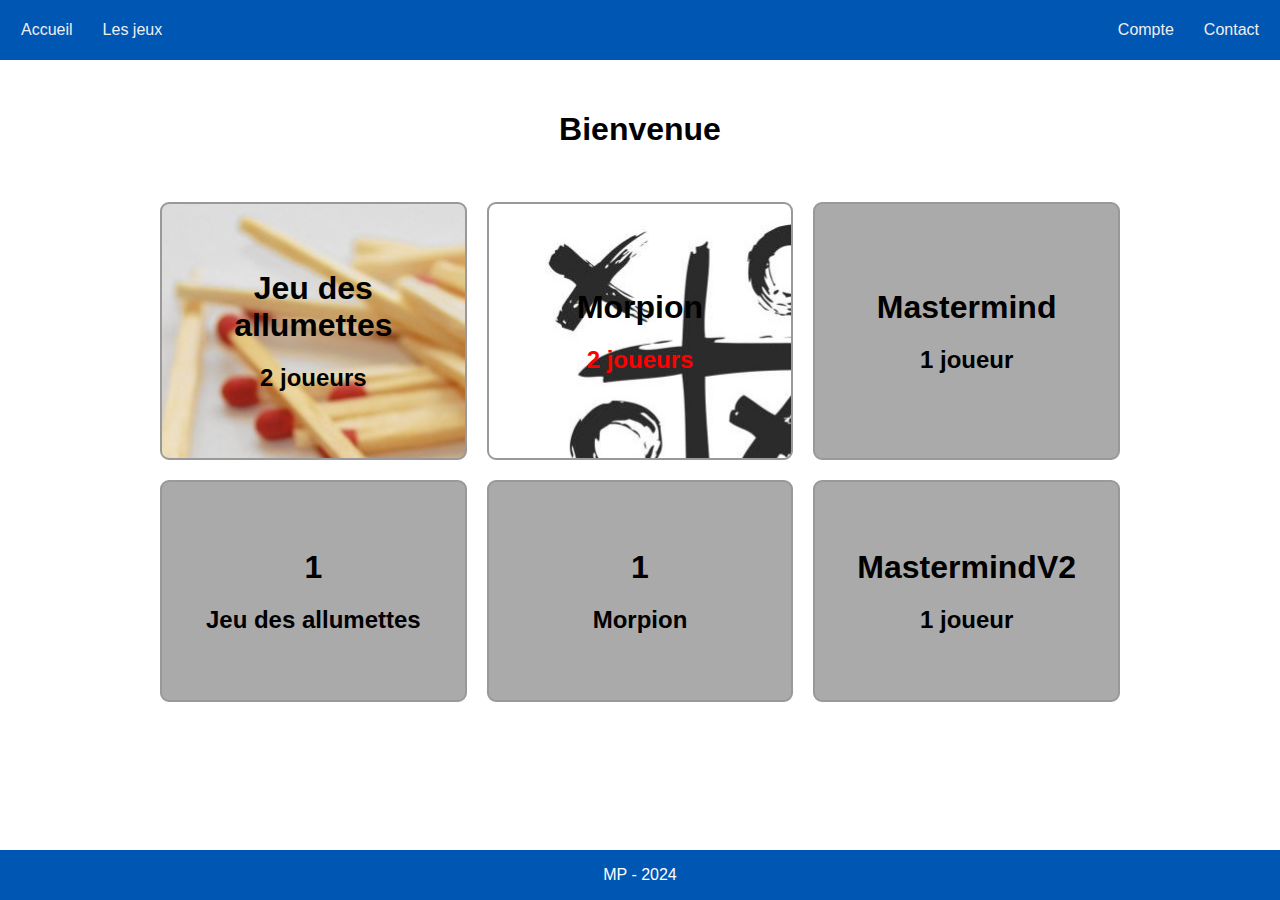
<file: index.html>
<!DOCTYPE html>
<head>
    <meta charset="UTF-8">
    <meta name="viewport" content="width=device-width, initial-scale=0">
    <title>Jeux</title>
    <link  type="text/css" rel="stylesheet" href="assets/style/style.css">
</head>

<body>
    <div class="header">
        <left>
            <ul>
                <li><a href="#">Accueil</li></a>
                <li><a href="#">Les jeux</li></a>
            </ul>
        </left>
        <right>
            <ul>
                <li><a href="compte.html">Compte</a></li>
                <li><a href="contact.html">Contact</li></a>
            </ul>
        </right>
        
    </div>
    <div class="intro">
        <h1>Bienvenue</h1>
    </div>
    <div class="main">
        <section class="carte" id="allumette">
            <a href="JeuAllumettes.html">
                <content>
                    <h1>Jeu des allumettes</h1>
                    <h2>2 joueurs</h2>
                </content>
            </a>
        </section>
        <section class="carte" id="morpion">
            <a href="Morpion.html">
                <content>
                    <h1>Morpion</h1>
                    <h2>2 joueurs</h2>
                </content>
            </a>
        </section>
        <section class="carte">
            <a href="Mastermind.html">
                <content>
                    <h1>Mastermind</h1>
                    <h2>1 joueur</h2>
                </content>
            </a>
        </section>
        <section class="carte">
            <a href="JeuAllumettes.html">
                <content>
                    <h1>1</h1>
                    <h2>Jeu des allumettes</h2>
                </content>
            </a>
        </section>
        <section class="carte">
            <a href="#">
                <content>
                    <h1>1</h1>
                    <h2>Morpion</h2>
                </content>
            </a>
        </section>
        <section class="carte">
            <a href="Mastermindv2.html">
                <content>
                    <h1>MastermindV2</h1>
                    <h2>1 joueur</h2>
                </content>
            </a>
        </section>
    </div>
    <div class="footer">
        MP - 2024
    </div>
</body>
</file>
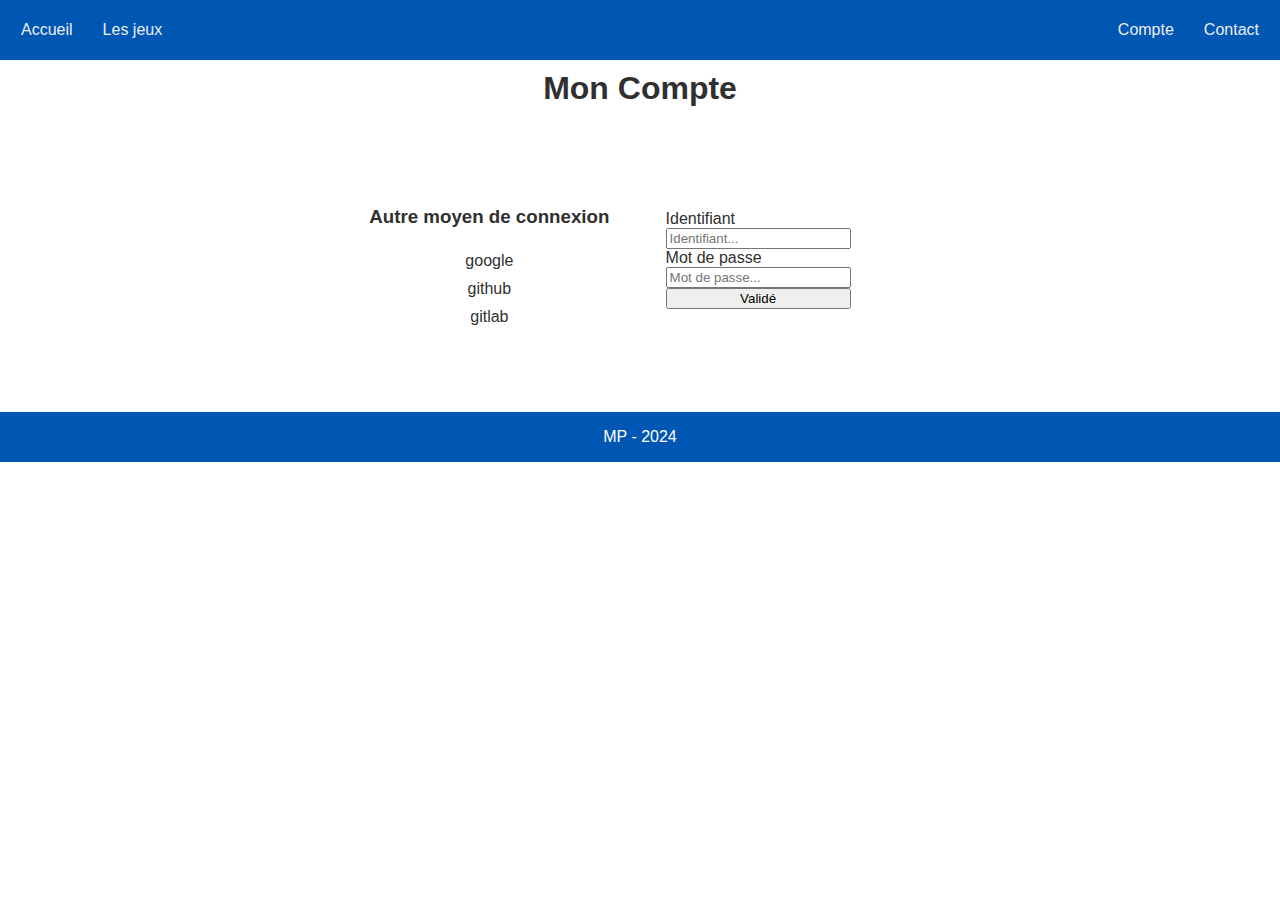
<file: compte.html>
<!DOCTYPE html>
<head>
    <meta charset="UTF-8">
    <meta name="viewport" content="width=device-width, initial-scale=0">
    <title>Jeux</title>
    <link  type="text/css" rel="stylesheet" href="assets/style/stylecompte.css">
</head>

<body>
    <div class="header">
        <left>
            <ul>
                <li><a href="index.html">Accueil</li></a>
                <li><a href="index.html">Les jeux</li></a>
            </ul>
        </left>
        <right>
            <ul>
                <li><a href="#">Compte</a></li>
                <li><a href="contact.html">Contact</li></a>
            </ul>
        </right>
    </div>
    <div class="main">
        <titre>Mon Compte</titre>
        <div class="container">
            <left>
                <div class="appli">
                    <h3>Autre moyen de connexion</h3>
                    <section class="appli" id="google">
                        google
                    </section>
                    <section class="appli" id="github">
                        github
                    </section>
                    <section class="appli" id="gitlab">
                        gitlab
                    </section>
                </div>
            </left>
            
            <right>
                <form id="connexion" action="assets/script/scriptMorpion.js" method="post">
                    <label for="identifiant">Identifiant</label>
                    <input type="text" id="identifiant" name="identifiant" placeholder="Identifiant..." required>
                    
                    <label for="identifiant">Mot de passe</label>
                    <input type="password" id="password" name="password" placeholder="Mot de passe..." required>
                    
                    <input type="submit" value="Validé">
                </form>
            </right>
        </div>
    </div>
    

    <div class="footer">
        MP - 2024
    </div>
</body>
</file>
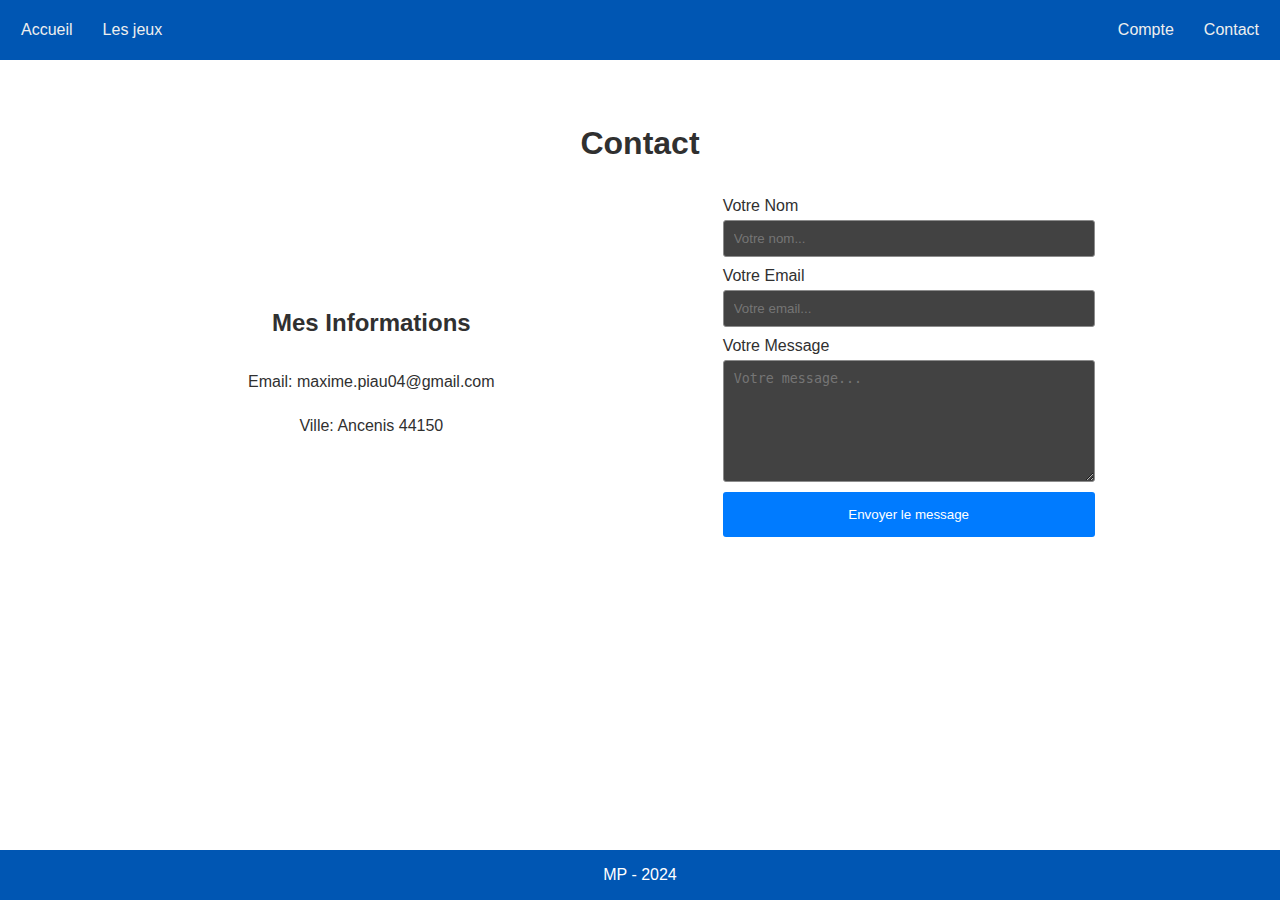
<file: contact.html>
<!DOCTYPE html>
<head>
    <meta charset="UTF-8">
    <meta name="viewport" content="width=device-width, initial-scale=0">
    <title>Jeux</title>
    <link  type="text/css" rel="stylesheet" href="assets/style/stylecontact.css">
</head>

<body>
    <div class="header">
        <left>
            <ul>
                <li><a href="index.html">Accueil</li></a>
                <li><a href="index.html">Les jeux</li></a>
            </ul>
        </left>
        <right>
            <ul>
                <li><a href="compte.html">Compte</a></li>
                <li><a href="#">Contact</li></a>
            </ul>
        </right>
    </div>
    
    
    <div class="contact">
        <titre>Contact</titre>
        <box>
            <div class="container">
                <div class="contact-info">
                    <h2>Mes Informations</h2>
                    <p>Email: maxime.piau04@gmail.com</p>
                    <p>Ville: Ancenis 44150</p>
                </div>
                <div class="contact-form">
                    <form id="contactForm" action="#" method="post">
                        <label for="name">Votre Nom</label>
                        <input type="text" id="name" name="name" placeholder="Votre nom..." required>
                        
                        <label for="email">Votre Email</label>
                        <input type="email" id="email" name="email" placeholder="Votre email..." required>
                        
                        <label for="message">Votre Message</label>
                        <textarea id="message" name="message" placeholder="Votre message..." style="height:100px" required></textarea>
                        
                        <input type="submit" value="Envoyer le message">
                    </form>
                </div>
            </div>
        </box>
    </div>

    <div class="footer">
        MP - 2024
    </div>
</body>
</file>
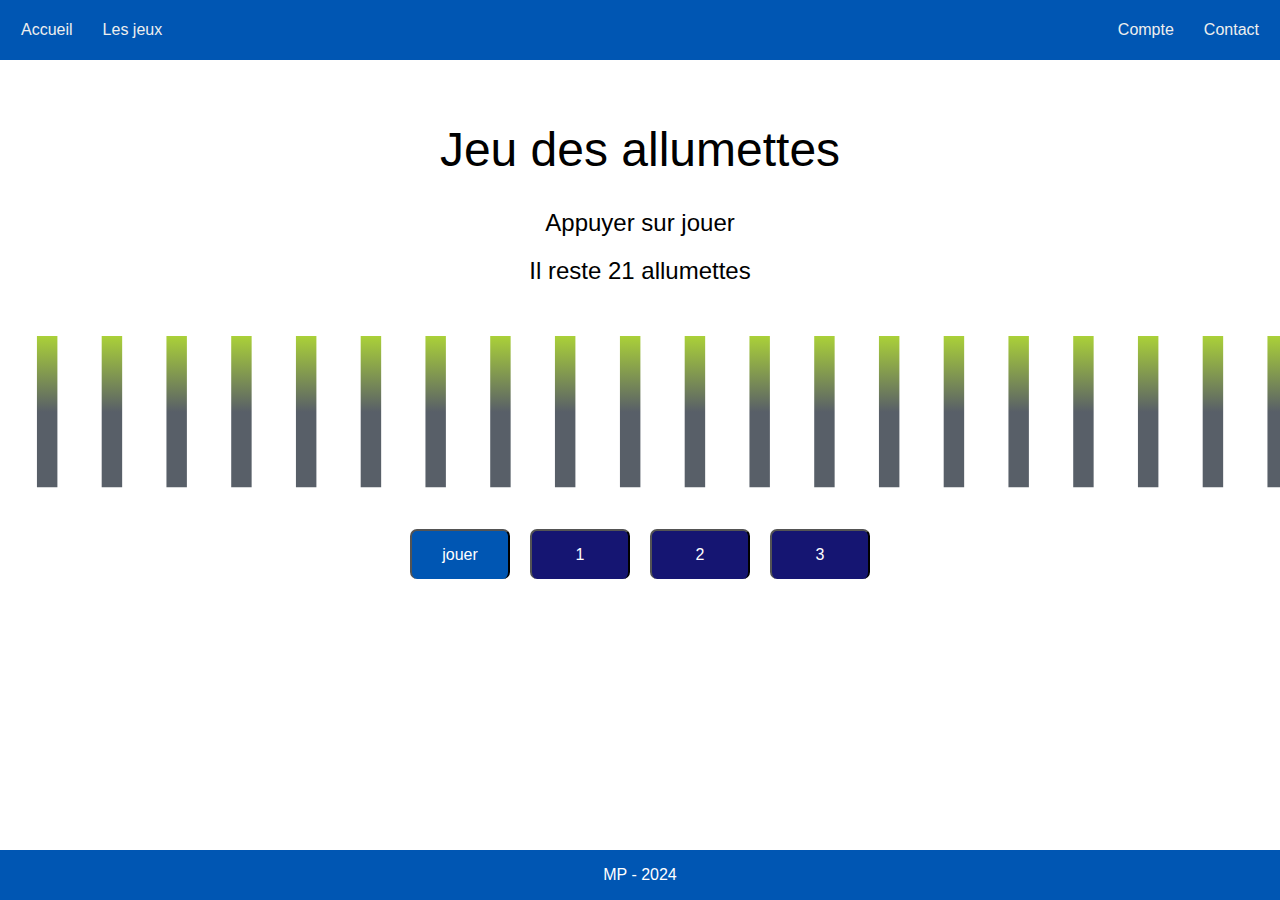
<file: JeuAllumettes.html>
<!DOCTYPE html>
<head>
    <meta charset="UTF-8">
    <meta name="viewport" content="width=device-width, initial-scale=0">
    <title>Jeux</title>
    <link  type="text/css" rel="stylesheet" href="assets/style/styleallumette.css">
</head>

<body>
    <div class="header">
        <left>
            <ul>
                <li><a href="index.html">Accueil</li></a>
                <li><a href="index.html">Les jeux</li></a>
            </ul>
        </left>
        <right>
            <ul>
                <li><a href="compte.html">Compte</a></li>
                <li><a href="contact.html">Contact</li></a>
            </ul>
        </right>
    </div>
    
    <div class="allumette" id="visible">
        <div class="intro">
            <h1>Jeu des allumettes</h1>
        </div>
        <div class="joueur" id="joueur">Appuyer sur jouer</div>
        <div class="reste" id="reste">Il reste 21 allumettes</div>
        <div class="affichage" id="affichage">|||||||||||||||||||||</div>
        <div class="buttons">
            <button class="button" onclick="restart()">jouer</button>
            <button class="button" id="start" onclick="prendre('1')">1</button>
            <button class="button" id="start" onclick="prendre('2')">2</button>
            <button class="button"id="start"  onclick="prendre('3')">3</button>
        </div>
    </div>
    
    <script src="assets/script/scriptAllumette.js"></script>



    <div class="footer">
        MP - 2024
    </div>
</body>
</file>
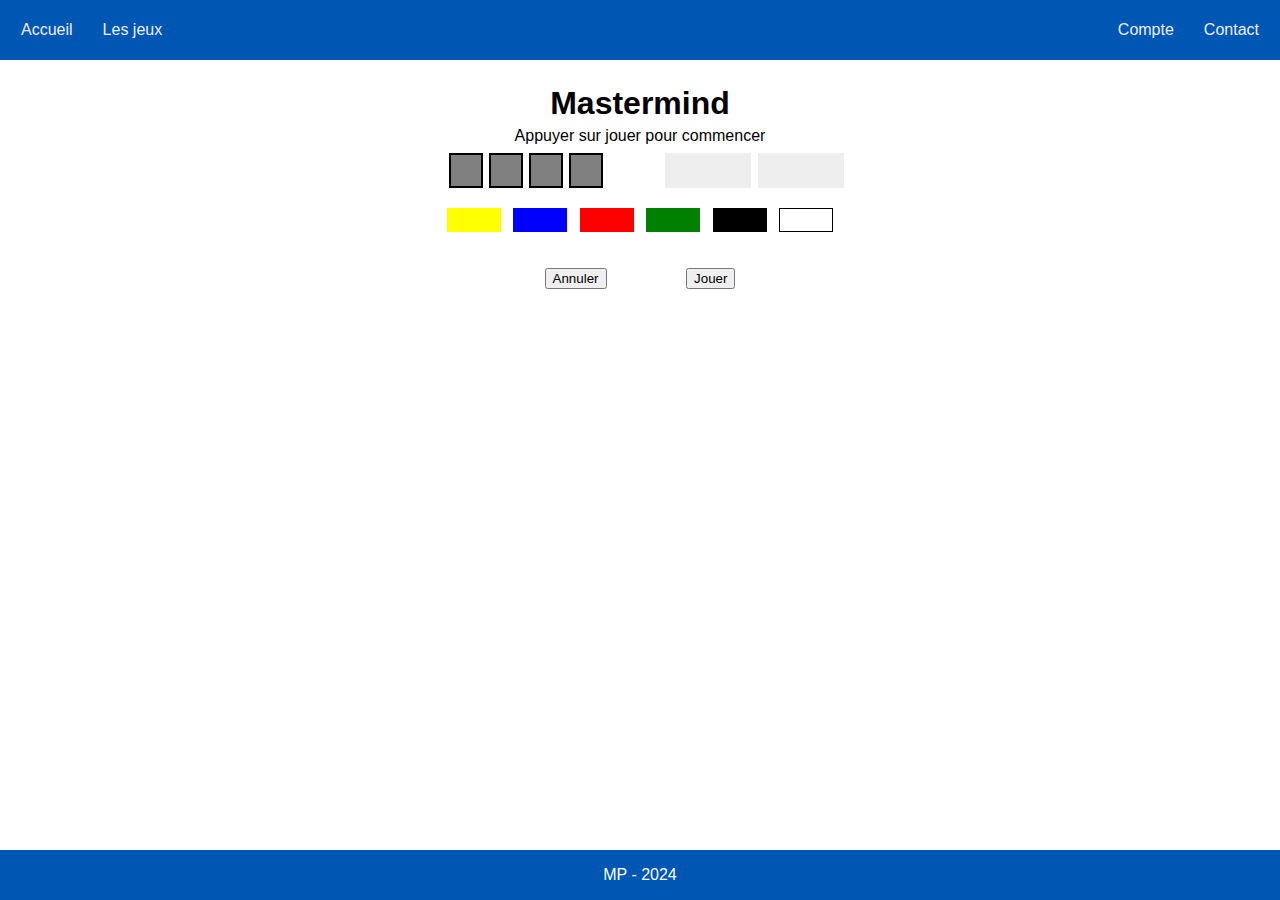
<file: Mastermind.html>
<!DOCTYPE html>
<head>
    <meta charset="UTF-8">
    <meta name="viewport" content="width=device-width, initial-scale=0">
    <title>Jeux</title>
    <link  type="text/css" rel="stylesheet" href="assets/style/stylemastermind.css">
</head>


<body>
    <div class="header">
        <left>
            <ul>
                <li><a href="index.html">Accueil</li></a>
                <li><a href="index.html">Les jeux</li></a>
            </ul>
        </left>
        <right>
            <ul>
                <li><a href="compte.html">Compte</a></li>
                <li><a href="contact.html">Contact</li></a>
            </ul>
        </right>
    </div>

    <div class="intro">
        <h1>Mastermind</h1>
    </div>


    <div class="statut" id="statut">Appuyer sur jouer pour commencer</div>
    <div class="container">
        <div class="plateau">
            <jeu>
                <button class="ligne" id="one" ></button>
                <button class="ligne" id="tow" ></button>
                <button class="ligne" id="three" ></button>
                <button class="ligne" id="four" ></button>
            </jeu>
            <resultat>
                <button class="res" id="mal" ></button>
                <button class="res" id="bon" ></button>
            </resultat>
        </div>
        
        <div class="palette">
            <button class="couleur" id="yellow" onclick="jouer('yellow')">Jaune</button>
            <button class="couleur" id="blue" onclick="jouer('blue')">Bleu</button>
            <button class="couleur" id="red" onclick="jouer('red')">Rouge</button>
            <button class="couleur" id="green" onclick="jouer('green')">Vert</button>
            <button class="couleur" id="black" onclick="jouer('black')">Noir</button>
            <button class="couleur" id="white" onclick="jouer('white')">Blanc</button>
        </div>
        <div class="service">
            <button class="button" id="retour" onclick="retour()">Annuler</button>
            <button class="button" id="valider" onclick="valider()">Jouer</button>
        </div>
    </div>
    </div>
    
    <script src="assets/script/scriptMastermind.js"></script>



    <div class="footer">
        MP - 2024
    </div>
</body>
</file>
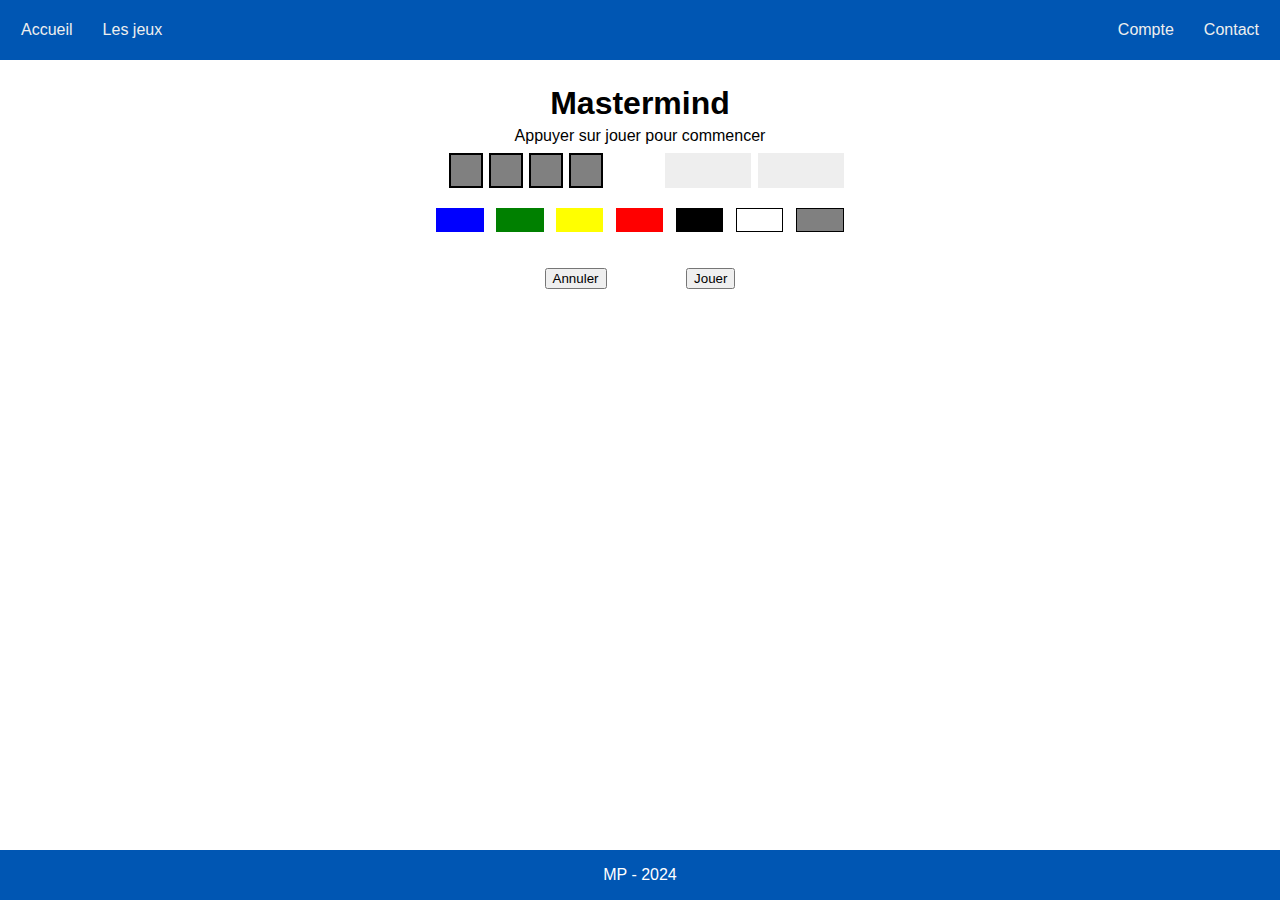
<file: Mastermindv2.html>
<!DOCTYPE html>
<head>
    <meta charset="UTF-8">
    <meta name="viewport" content="width=device-width, initial-scale=0">
    <title>Jeux</title>
    <link  type="text/css" rel="stylesheet" href="assets/style/stylemastermind.css">
</head>


<body>
    <div class="header">
        <left>
            <ul>
                <li><a href="index.html">Accueil</li></a>
                <li><a href="index.html">Les jeux</li></a>
            </ul>
        </left>
        <right>
            <ul>
                <li><a href="compte.html">Compte</a></li>
                <li><a href="contact.html">Contact</li></a>
            </ul>
        </right>
    </div>

    <div class="intro">
        <h1>Mastermind</h1>
    </div>


    <div class="statut" id="statut">Appuyer sur jouer pour commencer</div>
    <div class="container">
        <div class="plateau">
            <jeu>
                <button class="ligne" id="one" onclick="poser('one')" ></button>
                <button class="ligne" id="tow" onclick="poser('tow')"></button>
                <button class="ligne" id="three" onclick="poser('three')"></button>
                <button class="ligne" id="four" onclick="poser('four')"></button>
            </jeu>
            <resultat>
                <button class="res" id="mal" ></button>
                <button class="res" id="bon" ></button>
            </resultat>
        </div>
        
        <div class="palette">
            <button class="couleur" id="blue" onclick="jouer('blue')">Bleu</button>
            <button class="couleur" id="green" onclick="jouer('green')">Vert</button>
            <button class="couleur" id="yellow" onclick="jouer('yellow')">Jaune</button>
            <button class="couleur" id="red" onclick="jouer('red')">Rouge</button>
            <button class="couleur" id="black" onclick="jouer('black')">Noir</button>
            <button class="couleur" id="white" onclick="jouer('white')">Blanc</button>
            <button class="couleur" id="neutre" onclick="jouer('neutre')">Neutre</button>
        </div>
        <div class="service">
            <button class="button" id="retour" onclick="retour()">Annuler</button>
            <button class="button" id="valider" onclick="valider()">Jouer</button>
        </div>
    </div>
    </div>
    
    <script src="assets/script/scriptMastermind2.js"></script>



    <div class="footer">
        MP - 2024
    </div>
</body>
</file>
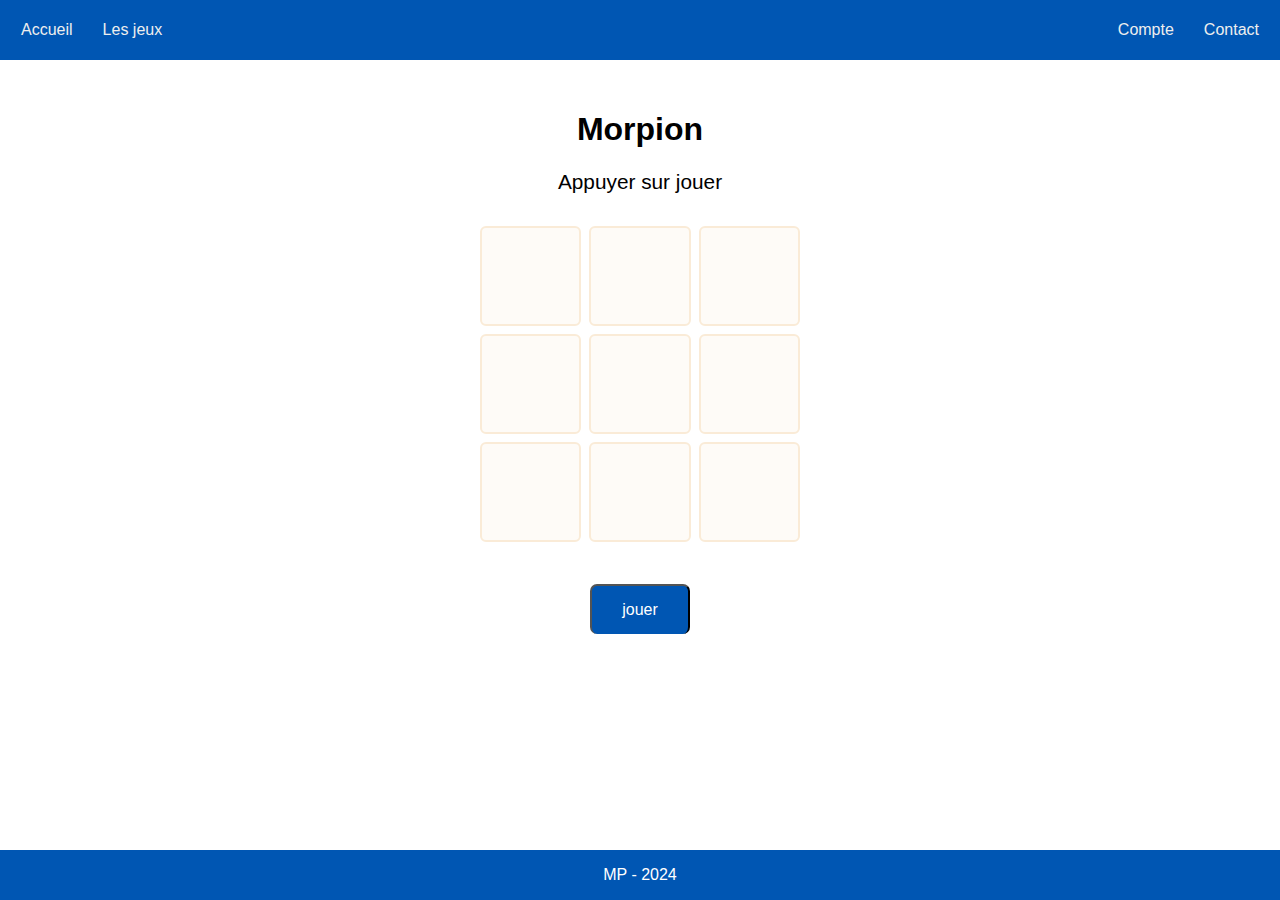
<file: Morpion.html>
<!DOCTYPE html>
<head>
    <meta charset="UTF-8">
    <meta name="viewport" content="width=device-width, initial-scale=0">
    <title>Jeux</title>
    <link  type="text/css" rel="stylesheet" href="assets/style/stylemorpion.css">
</head>


<body>
    <div class="header">
        <left>
            <ul>
                <li><a href="index.html">Accueil</li></a>
                <li><a href="index.html">Les jeux</li></a>
            </ul>
        </left>
        <right>
            <ul>
                <li><a href="compte.html">Compte</a></li>
                <li><a href="contact.html">Contact</li></a>
            </ul>
        </right>
    </div>

    <div class="intro">
        <h1>Morpion</h1>
    </div>


    <div class="plateau">
        <div class="joueur" id="joueur">Appuyer sur jouer</div>
        <div class="grille">
            <button class="square" id="1" onclick="jouer('1')"></button>
            <button class="square" id="2" onclick="jouer('2')"></button>
            <button class="square" id="3" onclick="jouer('3')"></button>
            <button class="square" id="4" onclick="jouer('4')"></button>
            <button class="square" id="5" onclick="jouer('5')"></button>
            <button class="square" id="6" onclick="jouer('6')"></button>
            <button class="square" id="7" onclick="jouer('7')"></button>
            <button class="square" id="8" onclick="jouer('8')"></button>
            <button class="square" id="9" onclick="jouer('9')"></button>
        </div>
        <button class="button" id="start" onclick="restart()">jouer</button>
    </div>
    </div>
    
    <script src="assets/script/scriptMorpion.js"></script>



    <div class="footer">
        MP - 2024
    </div>
</body>
</file>
<file: assets/style/style.css>
body{
    
    padding: 0;
    margin: 0;
    background-color: #fff;
    font-family:Arial, Helvetica, sans-serif;
    font-weight: 400;
    cursor:default;
    height: 100%;
    color: #000;
    min-height: 100vh;
    display: flex;
    flex-direction: column;
}

li,ul{
    list-style: none;
    padding: 0;
    margin: 0;
}

.header{
    display: flex;
    background-color: #0056b3;
}

.header left{
    display: flex;
    width: 50%;
    justify-content: start;
}

.header right{
    display: flex;
    width: 50%;
    justify-content: end;
}

.header ul{
    display: flex;
    margin: 6px;
}
.header li{
    display: flex;
    padding: 15px;
    border-radius: 12px;
    color: #eeeeee;
    transition: background-color 0.8s;
}
.header li:hover{
    background-color: #ffffff;
}
.header a{
    text-decoration: none;
    color: #eeeeee;
    cursor:grab;
}


.intro{
    display: flex;
    margin-top: 30px;
    justify-content: center;
}


.main{
    display: grid;
    grid-template-columns: repeat(3, 1fr);
    grid-gap: 20px;
    min-width: 320px;
    padding: 2rem;
    max-height: 500px;
    min-height: 400px;
    flex: 1;
    color: #000;
    margin: 0 10%;
}

.carte{
    text-align: center;
    background-color: #aaa;
    padding: 8px;
    border: 2.3px solid #999;
    border-radius: 9px;
    cursor: grab;
    transition: transform 0.5s,background-color 0.5s;
}
#allumette{
    background-image: url(../img/allumettes.jpg);
}
#morpion{
    background-image: url(../img/morpion.jpg);
}
#morpion h2{
    color: red;
}
.carte:hover{
    background-color: #bbb;
    transform: translateY(-10px);
}
.carte a{
    text-decoration: none;
    color:#000;
    cursor:grab;
    height: 100%;
    align-items: center;
    justify-content: center;
    display: flex;
}
.carte h1,h2{
    padding: 10px;
    margin: 0;
}


.footer{
    display: flex;
    justify-content: center;
    width: 100%;
    height: 50px;
    align-items: center;
    color: #fff;
    background-color: #0056b3;
    margin-top: auto;
}
</file>
<file: assets/style/stylecompte.css>
body{
    
    padding: 0;
    margin: 0;
    background-color: #fff;
    font-family:Arial, Helvetica, sans-serif;
    font-weight: 400;
    cursor:default;
    color: #000;
    min-height: 100vh;
}

li,ul{
    list-style: none;
    padding: 0;
    margin: 0;
}

.header{
    display: flex;
    background-color: #0056b3;
}

.header left{
    display: flex;
    width: 50%;
    justify-content: start;
}

.header right{
    display: flex;
    width: 50%;
    justify-content: end;
}

.header ul{
    display: flex;
    margin: 6px;
}
.header li{
    display: flex;
    padding: 15px;
    border-radius: 12px;
    color: #eeeeee;
    transition: background-color 0.8s;
}
.header li:hover{
    background-color: #ffffff;
}
.header a{
    text-decoration: none;
    color: #eeeeee;
    cursor:grab;
}






.main{
    display: block;
    width: 100%;
    justify-content: center;
    height: auto;
    color: #303030;
}

.container{
    display: flex;
    width: 100%;
    justify-content: center;
    height: auto;
    color: #303030;
    flex-direction: row;
    margin: 50px 0;
    justify-content: space-evenly;
}


.main titre{
    margin: 10px 3%;
    font-size: 2rem;
    display: flex;
    justify-content: center;
    font-weight: 800;
}
.container left{
    display: flex;
    margin:2%;
    width:50%;
    align-items: center;
    justify-content: end;
}
.container form{
    display: flex;
    flex-direction: column;
}
.container right{
    display: flex;
    margin:2%;
    width: 50%;
    align-items: center;
    justify-content: start;
}
.appli{
    display: flex;
    margin: 5px;
    flex-direction: column;
    min-width: 100px;
    align-items: center;
    justify-content: center;
}




.footer{
    display: flex;
    justify-content: center;
    width: 100%;
    height: 50px;
    align-items: center;
    color: #fff;
    background-color: #0056b3;;
    margin-top: auto;
}
</file>
<file: assets/style/stylecontact.css>
body{
    
    padding: 0;
    margin: 0;
    background-color: #fff;
    font-family:Arial, Helvetica, sans-serif;
    font-weight: 400;
    cursor:default;
    height: 100%;
    color: #000;
    min-height: 100vh;
    display: flex;
    flex-direction: column;
}

li,ul{
    list-style: none;
    padding: 0;
    margin: 0;
}

.header{
    display: flex;
    background-color: #0056b3;;
}

.header left{
    display: flex;
    width: 50%;
    justify-content: start;
}

.header right{
    display: flex;
    width: 50%;
    justify-content: end;
}

.header ul{
    display: flex;
    margin: 6px;
}
.header li{
    display: flex;
    padding: 15px;
    border-radius: 12px;
    color: #eeeeee;
    transition: background-color 0.8s;
}
.header li:hover{
    background-color: #ffffff;
}
.header a{
    text-decoration: none;
    color: #eeeeee;
    cursor:grab;
}





.main{
    display: grid;
    grid-template-columns: repeat(3, 1fr);
    grid-gap: 20px;
    min-width: 320px;
    padding: 2rem;
    max-height: 500px;
    min-height: 400px;
    flex: 1;
    color: #000;
    margin: 0 10%;
}



.contact{
    display: flex;
    width: 100%;
    justify-content: center;
    height: auto;
    color: #303030;
    flex-direction: column;
    margin: 50px 0;
}
.contact box{
    display: flex;
    justify-content: center;
    width: 100%;
    flex-direction: column;
}
.contact titre{
    margin: 15px 3%;
    font-size: 2rem;
    display: flex;
    justify-content: center;
    font-weight: 800;
}

.container {
    padding: 20px;
    display: flex;
    justify-content: space-evenly;
  }
  
  .contact-form,
  .contact-info{
    justify-content: center;
    flex-direction: column;
    display: flex;
    width: 30%;
  }


  .contact-info{
    align-items: center;
  }
  
  .contact-info h2,
  .contact-form h2 {
    margin-bottom: 20px;
  }
  
  .contact-info p {
    margin-bottom: 10px;
  }
  
  .contact-form form {
    display: flex;
    flex-direction: column;
  }
  
  .contact-form label {
    margin-bottom: 5px;
  }
  
  .contact-form input[type="text"],
  .contact-form input[type="email"],
  .contact-form textarea {
    padding: 10px;
    margin-bottom: 10px;
    border: 1px solid #8c8c8c;
    border-radius: 3px;
    background-color: #424242;
}
.contact-form input[type="submit"] {
    background-color: #007bff;
    color: white;
    padding: 15px 20px;
    border: none;
    border-radius: 3px;
    cursor: pointer;
}
  
  .contact-form input[type="submit"]:hover {
    background-color: #0056b3;
  }
.contact-info button {
    background-color: #007bff;
    color: white;
    padding: 15px 20px;
    border: none;
    border-radius: 3px;
    cursor: pointer;
    margin-top: 20px;
    text-decoration: none; /* Supprime le soulignement du lien */
    display: inline-block; /* Permet au bouton d'avoir une largeur automatique */
}
  
.contact-info button:hover {
    background-color: #0056b3;
}



.footer{
    display: flex;
    justify-content: center;
    width: 100%;
    height: 50px;
    align-items: center;
    color: #fff;
    background-color: #0056b3;;
    margin-top: auto;
}




/*responsive*/
@media screen and(max-width:700px){

}
</file>
<file: assets/style/styleallumette.css>
body{
    
    padding: 0;
    margin: 0;
    background-color: #fff;
    font-family:Arial, Helvetica, sans-serif;
    font-weight: 400;
    cursor:default;
    height: 100%;
    color: #000;
    min-height: 100vh;
    display: flex;
    flex-direction: column;
}

li,ul{
    list-style: none;
    padding: 0;
    margin: 0;
}

.header{
    display: flex;
    background-color: #0056b3;
}

.header left{
    display: flex;
    width: 50%;
    justify-content: start;
}

.header right{
    display: flex;
    width: 50%;
    justify-content: end;
}

.header ul{
    display: flex;
    margin: 6px;
}
.header li{
    display: flex;
    padding: 15px;
    border-radius: 12px;
    color: #eeeeee;
    transition: background-color 0.8s;
}
.header li:hover{
    background-color: #ffffff;
}
.header a{
    text-decoration: none;
    color: #eeeeee;
    cursor:grab;
}


.intro{
    display: flex;
    margin-top: 30px;
    justify-content: center;
}



.footer{
    display: flex;
    justify-content: center;
    width: 100%;
    height: 50px;
    align-items: center;
    color: #fff;
    background-color: #0056b3;
    margin-top: auto;
}



/*Jeu des allumettes*/

.allumette{
    font-family: Impact, Haettenschweiler, 'Arial Narrow Bold', sans-serif;
    font-size: 1.5rem;
    font-weight: 100;
}
.affichage{
    display: flex;
    justify-content: center;
    font-weight: 900;
    font-size: 10rem;
    letter-spacing:20px;
    padding-bottom: 30px;
    color: rgb(132, 113, 99);
    color: transparent;
    background-clip: text;
    background-image: linear-gradient(to top, #585f68, #585f68,  #ccff25);
    background-color: #fff;
}
.affichage fin{
    display: flex;
    justify-content: center;
    font-weight: 900;
    font-size: 10rem;
    letter-spacing:20px;
    padding-bottom: 30px;
    color: rgb(132, 113, 99);
    color: transparent;
    background-clip: text;
    background-image: linear-gradient(to top, #363b41, #363b41,  #e1c212);
    background-color: #fff;
}

.allumette h1{
    font-size: 3rem;
    font-weight: 100;
}
.buttons{
    display: flex;
    justify-content: center;
    font-weight: 800;
    font-size: 7rem;
}
.button{
    display: flex;
    min-width: 100px;
    min-height: 50px;
    margin: 10px;
    color: #fff;
    font-size: 1rem;
    justify-content: center;
    align-items: center;
    border-radius: 7px;
    border-bottom: #000;
    background-color: #0056b3;
    cursor:grab;
}

#start{
    background-color: rgb(21, 21, 114);
    cursor:default  ;
}

.reste,.joueur{
    display: flex;
    justify-content: center;
    margin-bottom: 20px;
    font-size: 1.5rem;
}
.buttonstart{
    display: flex;
    min-width: 100px;
    min-height: 50px;
    margin: 10px;
    color: #fff;
    font-size: 1rem;
    justify-content: center;
    align-items: center;
    border-radius: 7px;
    border-bottom: #000;
    background-color: #0056b3;
}
</file>
<file: assets/style/stylemastermind.css>
body{
    
    padding: 0;
    margin: 0;
    background-color: #fff;
    font-family:Arial, Helvetica, sans-serif;
    font-weight: 400;
    cursor:default;
    height: 100%;
    color: #000;
    min-height: 100vh;
    display: flex;
    flex-direction: column;
}

li,ul{
    list-style: none;
    padding: 0;
    margin: 0;
}

.header{
    display: flex;
    background-color: #0056b3;
}

.header left{
    display: flex;
    width: 50%;
    justify-content: start;
}

.header right{
    display: flex;
    width: 50%;
    justify-content: end;
}

.header ul{
    display: flex;
    margin: 6px;
}
.header li{
    display: flex;
    padding: 15px;
    border-radius: 12px;
    color: #eeeeee;
    transition: background-color 0.8s;
}
.header li:hover{
    background-color: #ffffff;
}
.header a{
    text-decoration: none;
    color: #eeeeee;
    cursor:grab;
}


.intro{
    display: flex;
    margin-top: 20px;
    justify-content: center;
}



.footer{
    display: flex;
    justify-content: center;
    width: 100%;
    height: 50px;
    align-items: center;
    color: #fff;
    background-color: #0056b3;
    margin-top: auto;
}

h1{
    margin: 5px;
    padding: 0;
}

.statut{
    display: flex;
    justify-content: center;
    align-items: center;
    flex-direction: column;
    font-weight: 150;
    font-size: 1rem;
}

.container{
    display: flex;
    justify-content: center;
    align-items: center;
    flex-direction: column;
    font-weight: 200;
    font-size: 1.3rem;
}
.plateau{
    display: flex;
    width: 500px;
    height: auto;
    justify-content: space-evenly;
    margin-top: 5px;
}

.plateau jeu{
    display: flex;
    width: auto;
    height: auto;
}
.plateau resultat{
    display: flex;
    width: auto;
    height: auto;
}

.ligne{
    font-size: 0;
    display: flex;
    width: 40px;
    height: 35px;
    margin: 2%;
    border: 2px solid #000;
}
.res{
    display: flex;
    min-width: 86px;
    max-width: 87px;
    height: 35px;
    margin: 2%;
    background-color: #eee;
    border: 0px;
}
.palette{
    display: flex;
    width: 420px;
    height: auto;
    justify-content: center;
    margin: 10px 0;
}
#one{
    background-color: grey;
}
#tow{
    background-color: grey;
}
#three{
    background-color: grey;
}
#four{
    background-color: grey;
}
.couleur{
    display: flex;
    width: 54px;
    height: 24px;
    margin: 1.5%;
    font-size: 0;
    justify-content: center;
    align-items: center;
    transition: transform 0.3s,width 0.3s,height 0.3s,font-size 0.2s;
}
#yellow{
    background-color: yellow;
    color:purple;
    border: 0px;
}
#blue{
    background-color: blue;
    color:orange;   
    border: 0px;
}
#red{
    background-color: red;
    color:green;
    border: 0px;
}
#green{
    background-color: green;
    color:red;
    border: 0px;
}
#black{
    background-color: black;
    color:white;
    border: 0px;
}
#white{
    background-color: white;
    color:black;
    border: 1px solid #000;
}
#neutre{
    background-color: grey;
    color:black;
    border: 1px solid #000;
}
.couleur:hover{
    width: 55px;
    height: 25px;
    font-size: 0.7rem;
    transform: translateY(-1px);
}

.service{
    display: flex;
    width: 350px;
    height: auto;
    justify-content: space-evenly;
    margin: 20px 0;
}
</file>
<file: assets/style/stylemorpion.css>
body{
    
    padding: 0;
    margin: 0;
    background-color: #fff;
    font-family:Arial, Helvetica, sans-serif;
    font-weight: 400;
    cursor:default;
    height: 100%;
    color: #000;
    min-height: 100vh;
    display: flex;
    flex-direction: column;
}

li,ul{
    list-style: none;
    padding: 0;
    margin: 0;
}

.header{
    display: flex;
    background-color: #0056b3;
}

.header left{
    display: flex;
    width: 50%;
    justify-content: start;
}

.header right{
    display: flex;
    width: 50%;
    justify-content: end;
}

.header ul{
    display: flex;
    margin: 6px;
}
.header li{
    display: flex;
    padding: 15px;
    border-radius: 12px;
    color: #eeeeee;
    transition: background-color 0.8s;
}
.header li:hover{
    background-color: #ffffff;
}
.header a{
    text-decoration: none;
    color: #eeeeee;
    cursor:grab;
}


.intro{
    display: flex;
    margin-top: 30px;
    justify-content: center;
}



.footer{
    display: flex;
    justify-content: center;
    width: 100%;
    height: 50px;
    align-items: center;
    color: #fff;
    background-color: #0056b3;
    margin-top: auto;
}

.plateau{
    display: flex;
    justify-content: center;
    align-items: center;
    flex-direction: column;
    font-weight: 200;
    font-size: 1.3rem;
}
#start{
    display: flex;
    min-width: 100px;
    min-height: 50px;
    max-width: 500px;
    margin: 10px;
    color: #fff;
    font-size: 1rem;
    justify-content: center;
    align-items: center;
    border-radius: 7px;
    border-bottom: #000;
    background-color: #0056b3;
    cursor:grab;
}

.grille{
    display: grid;
    grid-template-columns: repeat(3, 1fr);
    grid-gap: 8px;
    grid-auto-rows: minmax(100px, auto);
    max-width: 400px;
    min-width: 320px;
    padding: 2rem;
    flex: 1;
    color:#000; 
}
.square{
    text-decoration-line: none;
    color: rgb(48, 48, 48);
    font-size: 2.7rem;
    border-radius: 6px;
    background-color: rgba(250, 235, 215, 0.203);
    border: 2px solid antiquewhite;
}




.ligne {
    border: 3px solid red;
    border-radius: 6px;
    height: 100%;
    width: 100%;
}
</file>
